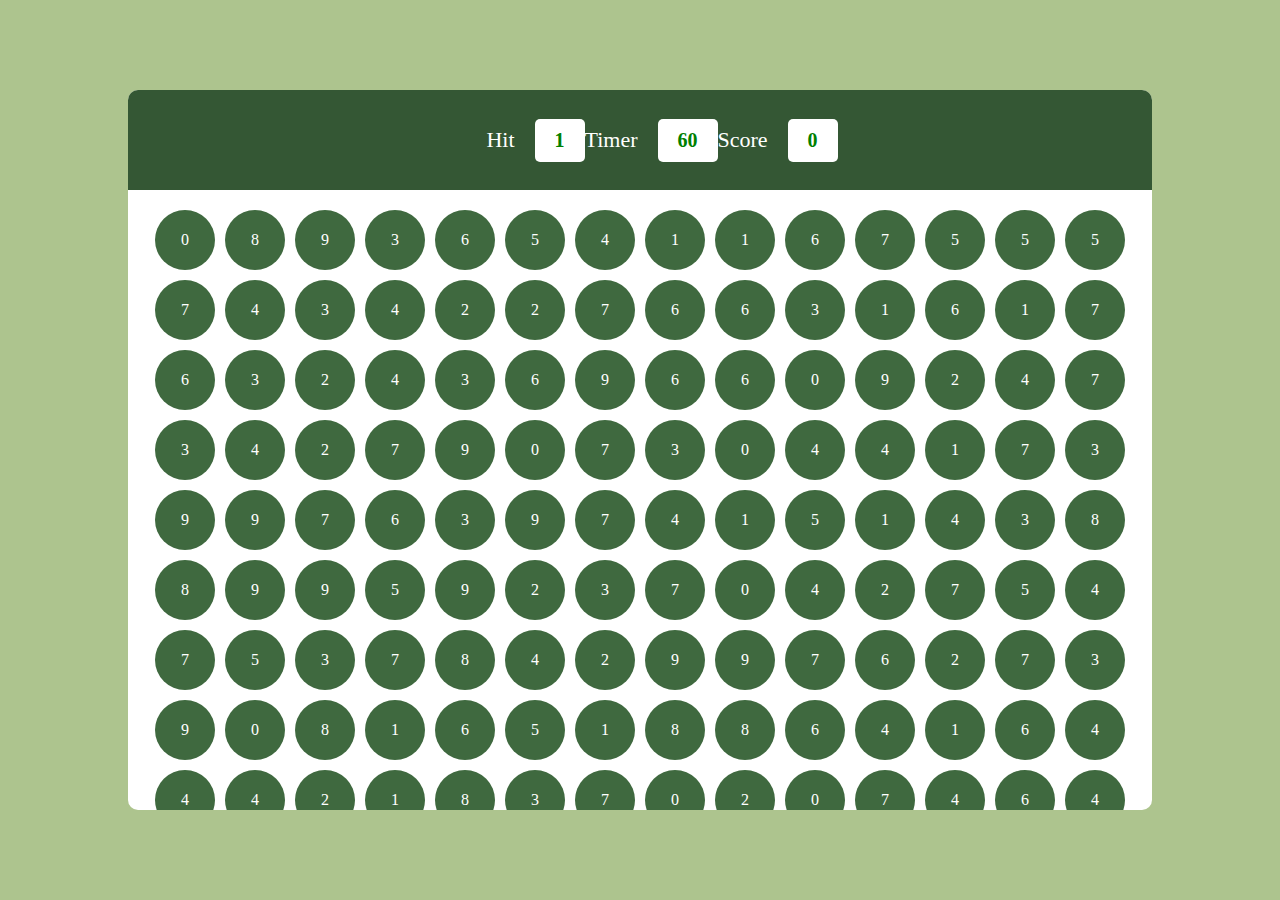
<file: index.html>
<!DOCTYPE html>
<html lang="en">
<head>
    <meta charset="UTF-8">
    <meta name="viewport" content="width=device-width, initial-scale=1.0">
    <title>buble game</title>
    <link rel="stylesheet" href="style.css">
</head>
<body>
 <div  id="main">
 <div id="panel">
  <div id="ptop">
   <div class="elem"><h2>Hit</h2><div id="hitval" class="box">5</div>
 </div>
        <div class="elem"> <h2>Timer</h2><div id="timerval" class="box">60</div>
    </div>
            <div class="elem"><h2>Score</h2><div id="seoreval" class="box">0</div>
         </div>
             
    </div>
    <div id="pbtm">
        

    </div>
   </div>
  </div> 
  <script src="script.js"></script> 
</body>
</html>
</file>
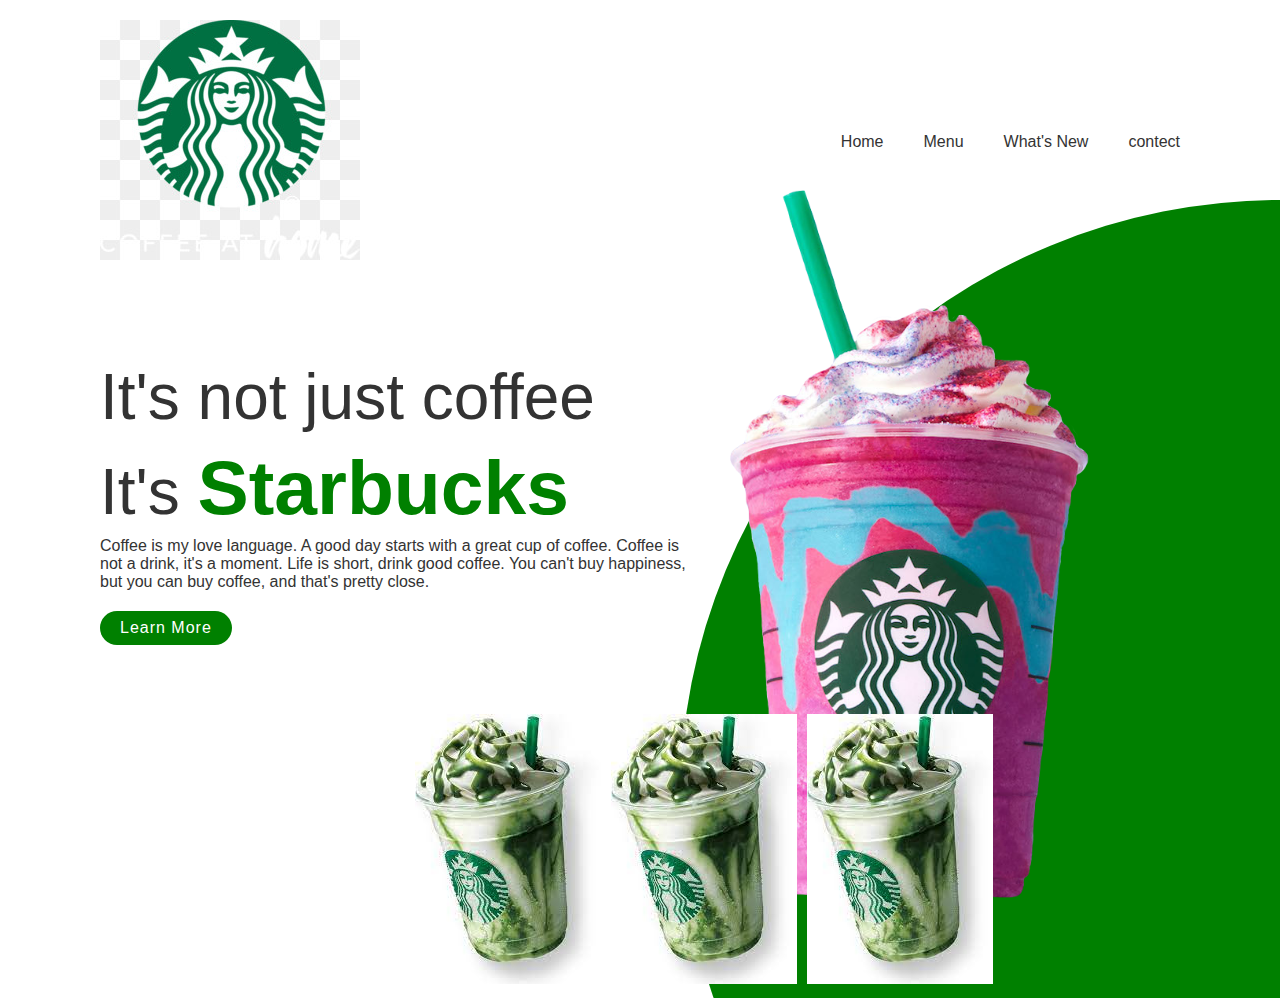
<file: indexs.html>
<!DOCTYPE html>
<html lang="en">
<head>
    <meta charset="UTF-8">
    <meta name="viewport" content="width=device-width, initial-scale=1.0">
    <title>Starbucks wesite landing page</title>
    <link rel="stylesheet" href="indexs.css">
    <link rel="stylesheet" href="https://cdnjs.cloudflare.com/ajax/libs/font-awesome/5.15.4/css/all.min.css" integrity="sha512-1ycn6IcaQQ40/MKBW2W4Rhis/DbILU74C1vSrLJxCq57o941Ym01SwNsOMqvEBFlcgUa6xLiPY/NS5R+E6ztJQ==" crossorigin="anonymous" referrerpolicy="no-referrer">
</head>
<body>
    <section>
        <div class="cricl"></div>
        <header>
            <a href="#" class="logo"><img src="logos.jpg"></a>
            <ul>
                <li><a href="#">Home</a></li>
                <li><a href="#">Menu </a></li>
                <li><a href="#">What's New</a></li>
                <li><a href="#">contect</a></li>
            </ul>
        </header>
        <div class="content">
         <div class="textBox">
          <h2>It's not just coffee<br>It's <span> Starbucks</span></h2>
          <p>Coffee is my love language. A good day starts with a great cup of coffee. 
            Coffee is not a drink, it's a moment. Life is short, drink good coffee.
            You can't buy happiness, but you can buy coffee, and that's pretty close. </p>
            <a href="#">Learn More</a>
         </div>
            <div class="imgBox">
           <img src="star1.png" class="starbucks1">
         </div>   
        </div>
          <ul class="star">
            <li> <img src="stara.jpeg"></li>
            <li><img src="stara.jpeg"></li>
            <li><img src="stara.jpeg"></li>
        </ul>  
      
    </section>
    
</body>
</html>
</file>
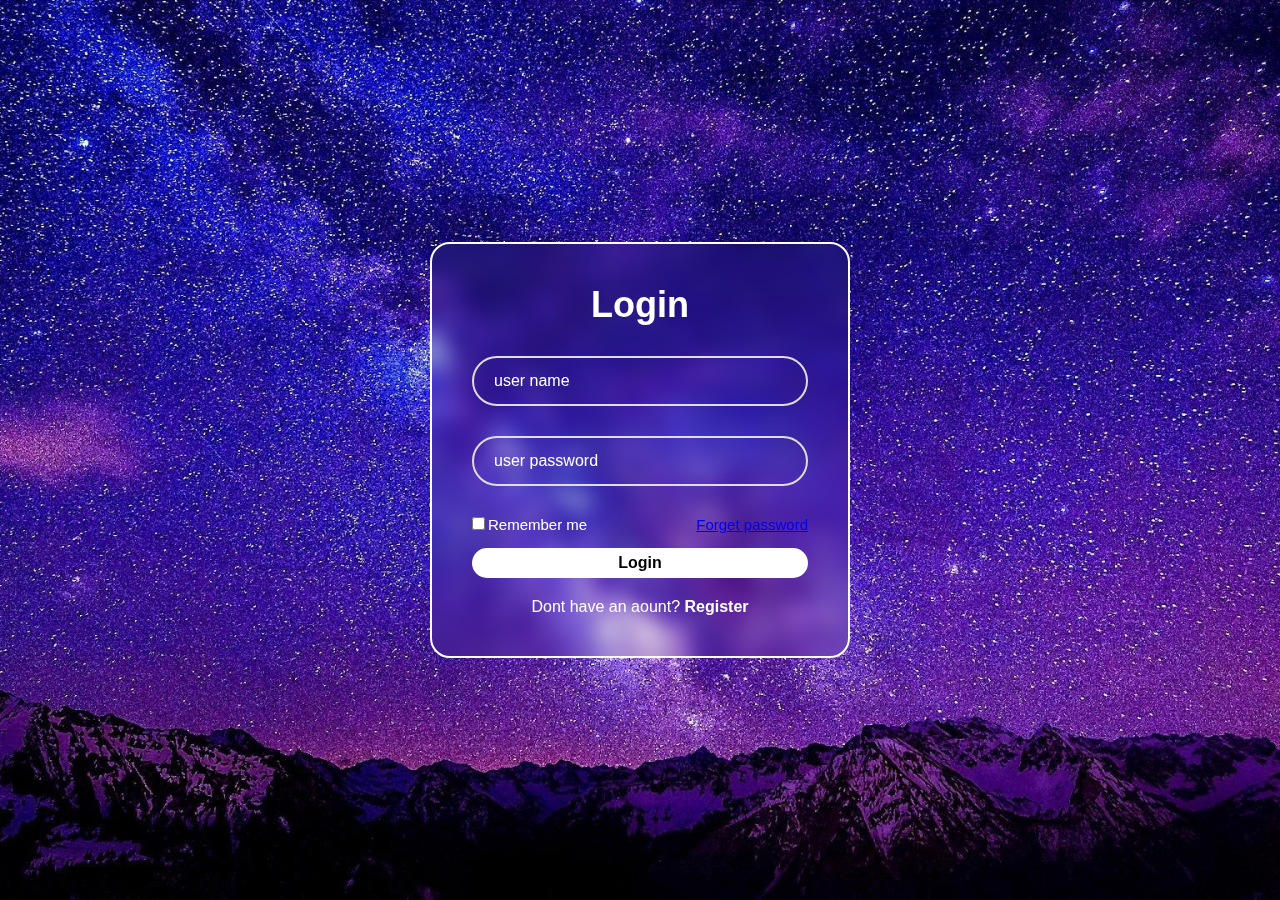
<file: loging form.html>
<!DOCTYPE html>
<html lang="en">
<head>
    <meta charset="UTF-8">
    <meta name="viewport" content="width=device-width, initial-scale=1.0">
    <title>Loging Form </title>
    <link rel="stylesheet" href="logingform.css">

</head>
<body>
    <div class="wrapper">
        <form action="">
     <h1>Login</h1>
     <div class="input-box">
    <input type="text" placeholder="user name">

    </div>      
 <div class="input-box">
 <input type="password" placeholder="user password">
 <box-icon type='solid' name='lock-open-alt'></box-icon>
 </div>      
<div class="rember-forget">
<label><input type="checkbox">Remember me</label>    
 <a href="#">Forget password</a>
 
</div>
<button type="submit" class="btn">Login</button>      
 <div class="register-link">
  <p>Dont have an aount? <a href="#">Register</a></p>  
 </div>           
 </form>
 </div>

    
</body>
</html>
</file>
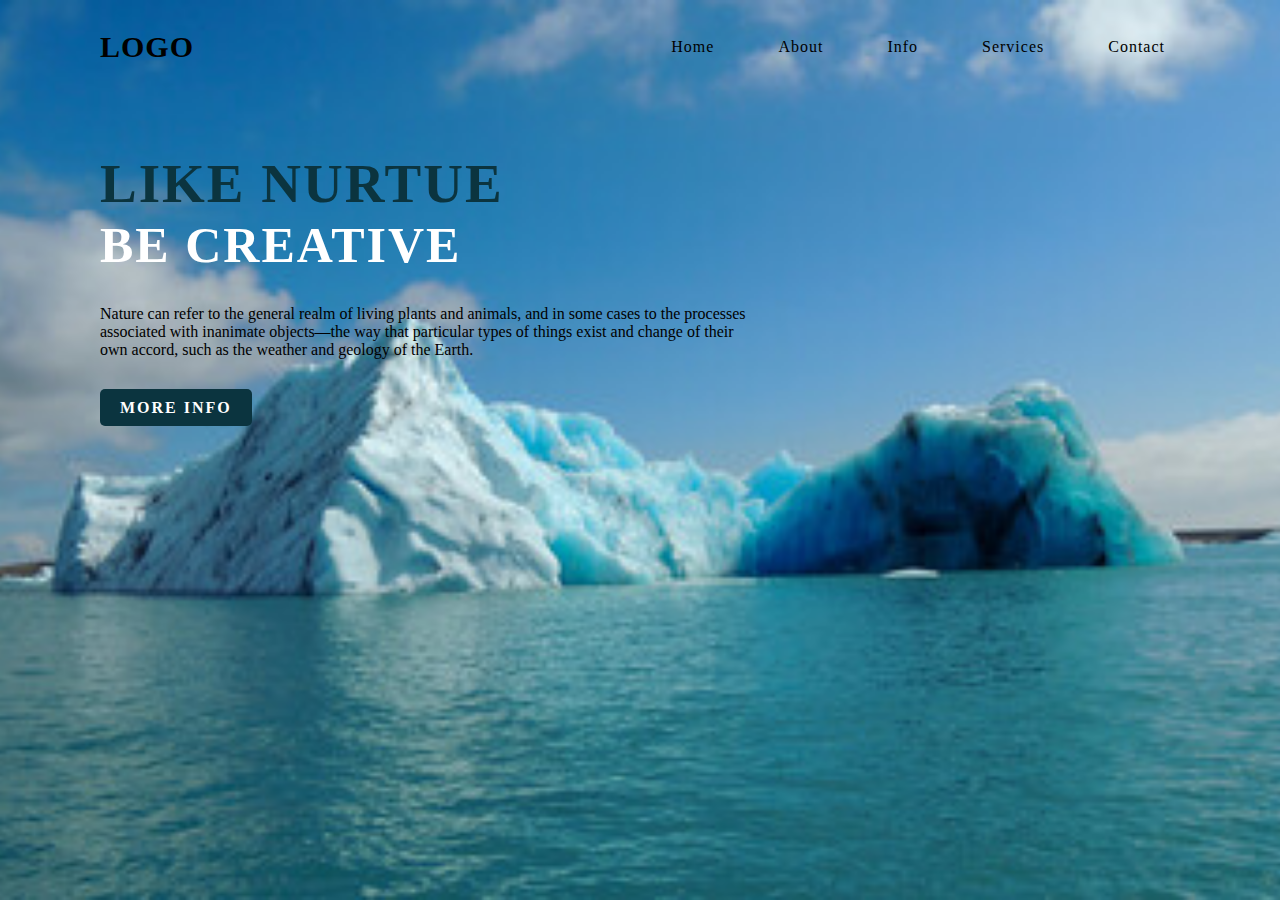
<file: newindex.html>
<!DOCTYPE html>
<html lang="en">
<head>
    <meta charset="UTF-8">
    <meta name="viewport" content="width=device-width, initial-scale=1.0">
    <title>Nurtue in Nature</title>
    <link rel="stylesheet" href="newstyle.css">
    <link rel="stylesheet" href="https://cdnjs.cloudflare.com/ajax/libs/font-awesome/6.5.1/css/all.min.css" integrity="sha512-DTOQO9RWCH3ppGqcWaEA1BIZOC6xxalwEsw9c2QQeAIftl+Vegovlnee1c9QX4TctnWMn13TZye+giMm8e2LwA==" crossorigin="anonymous" referrerpolicy="no-referrer" >

</head>
<body>
    <section>
        <input type="checkbox" id="check">
        <header>
        <h2><a href="#" class="logo">Logo</a></h2>
        <div class="navigation">
        <a href="#">Home</a>
        <a href="#">About</a>
        <a href="#">Info</a>
        <a href="#">Services</a>
        <a href="#">Contact</a>
        </div>
        <label for="check"> 
        <i class="fas fa-bars menu-btn"></i>
        <i class="fas fa-times close-btn"></i> 
        </label>  
        </header>
        <div class="content">
         <div class="info">
         <h2>like Nurtue<br><span>Be Creative</span></h2>
         <p>Nature can refer to the general realm of living plants and animals,
         and in some cases to the processes associated with inanimate objects—the way that particular types of things exist and change of their own accord,
         such as the weather and geology of the Earth. 
      </p>
      <a href="#" class="info-btn">More info</a> 
         </div>
        </div>
        <div class="media-icons">
        <a href="#"><i class="fa-brands fa-facebook"></i></a>
        <a href="#"><i class="fa-brands fa-twitter"></i></a>
        <a href="#"><i class="fa-brands fa-instagram"></i></a>
        </div>
    </section>
    
</body>
</html>
</file>
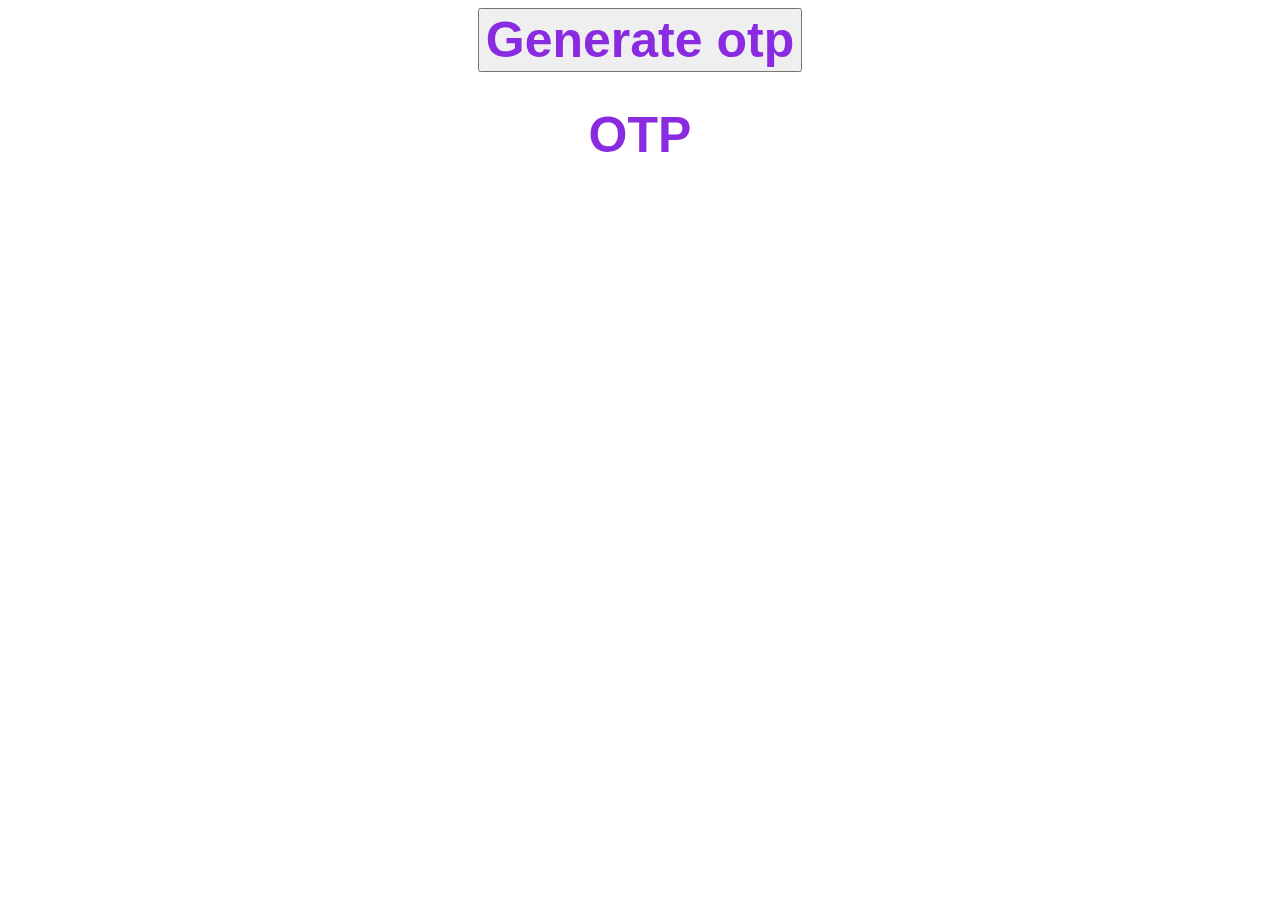
<file: otp.html>
<!DOCTYPE html>
<html lang="en">
<head>
    <meta charset="UTF-8">
    <meta name="viewport" content="width=device-width, initial-scale=1.0">
    <title>OTP Generator</title>
    <link rel="stylesheet" href="otp.css">
</head>
<body>
    <div>
        <button class="btn" onclick="otp()">Generate otp</button>
    </div>
    <h1 id="showotp">OTP</h1>
    <script>
        otp=()=>
        {
            var digits="0123456789";
            var OTP="";
            for(var i=0;i<4;i++){
                OTP=OTP+digits[Math.floor(Math.random()*10)]
            }
            document.getElementById("showotp").innerHTML=OTP;
        }
    </script>
    
</body>
</html>
</file>
<file: style.css>
*{
    margin: 0;
    padding: 0;
    box-sizing: border-box;
}
html,body{
    width: 100%;
    height: 100%;
}
#main{
    display: flex;
    align-items: center;
    justify-content: center;
    width: 100%;
    height: 100%;
    background-color: rgb(173, 196, 142);
}
#panel{
    overflow: hidden;
    width: 80%;
    height: 80%;
    background-color: white;
    border-radius: 10px;
}
#ptop{
    padding: 0px 35%;
    justify-content: space-between;
    display: flex;
    align-items: center;
    color: #fff;
    width: 100%;
    height: 100px;
    background-color: rgb(52, 87, 52);

}
.elem{
    
     display: flex;
     align-items: center;
     gap: 20px;
}
 .elem h2{
   font-weight: 500;
   font-size: 22px;
 }
.box{
    font-weight: 600;
    font-size: 20px;
    color:green;
    padding: 10px 20px;
    background-color: #fff;
    border-radius: 5px

}
 #pbtm{
    display: flex;
    gap: 10px;
    justify-content: center;
    align-items: center;
    flex-wrap: wrap;
    padding: 20px;
    width: 100%;
    height: calc(100%-100px);
 }
.bubble{
    display: flex;
    align-items: center;
    justify-content: center;
    width: 60px;
    height: 60px;
    border-radius: 50%;
    background-color: rgb(63, 105, 63);
    color: #fff;
    font-weight: 500;
}
.bubble:hover{
    background-color: chartreuse;
    cursor: pointer;
}
</file>
<file: indexs.css>
*{
    margin: 0;
    padding: 0;
    box-sizing: border-box;
    font-family: "poppins",sans-serif;
}
section{
    position: relative;
    width: 100%;
    min-height: 100vh;
    padding: 100px;
    display: flex;
    justify-content: space-between;
    align-items: center;
    background: #fff;
}
header{
    position: absolute;
    top: 0;
    left: 0;
    width: 100%;
    padding: 20px 100px;
    display: flex;
    justify-content: space-between;
    align-items: center;
}
header  .logo{
    position: relative;
    max-width: 80px;
    background: none;
}
header ul{
    position: relative;
    display: flex;
}
header ul li{
    list-style: none;
}
header ul li a{
    display: inline-block;
    color: #333;
    font-weight: 400;
    margin-left: 40px;
    text-decoration: none;
}
.content{
    position: relative;
    width: 100%;
    display: flex;
    justify-content: space-between;
    align-items: center;
}
.content .textBox{
    position: relative;
    max-width: 600px;
}
.content .textBox h2{
    color: #333;
    font-size: 4em;
    line-height: 1.4em;
    font-weight: 500;
}
.content .textBox h2 span{
color: green;
font-size: 1.2em;
font-weight:900 ;
}
 .content .textBox p {
    color: #333;
 }
  .content .textBox a{
    display: inline-block;
    margin-top: 20px;
    padding: 8px 20px ;
    background: green;
    color: #fff;
    border-radius: 40px;
    font-weight: 500;
    letter-spacing: 1px;
    text-decoration: none;
  }
  .content .imgBox {
    width: 600px;
    display: flex;
    justify-content: flex-end;
    padding-right: 90px;
    margin-top: 90px;
  }
  .content .imgBox img {
    max-width: 360px;
  }
  
  .star {
    position: absolute;
    left: 55%;
    bottom: 10px;
    transform: translateX(-50%);
    display: flex;
  }
   .star li {

    list-style: none;
    display: inline block;
    margin: 0px 5px;
    cursor: pointer;
    transition: 0.5s;
    
   }
    .star li:hover{
        transform: translateY(-290px);
    }
    .cricl{
        position: absolute;
        top: 0;
        left: 0;
        width: 100%;
        height: 100%;
        background: green;
        clip-path: circle(600px at right 800px );

    }
</file>
<file: logingform.css>
*{
    margin: 0;
    padding: 0;
    box-sizing:border-box ;
    font-family:"poppins" ,sans-serif;
}
body{
    display: flex;
    justify-content: center;
    align-items: center;
    min-height: 100vh;
    background: url(night.jpg) no-repeat;
    background-position: center;
    background-size: cover;
}
.wrapper{
    width: 420px;
    color: white;
    border-radius: 20px;
    padding: 40px;
    border: 2px solid ;
    backdrop-filter:blur(10px) ;
}
 .wrapper h1{
    text-align: center;
    font-size: 36px;
 }
 .wrapper .input-box{
    width: 100%;
    height: 50px;
    margin: 30px 0;
    
 }
 .input-box input{
    width: 100%;
    height: 100%;
    background: transparent;
    border: none;
    outline: none;
    border:2px solid rgb(224, 220, 220) ;
    border-radius: 40px;
    color: white;
    font-size: 16px;
    padding: 20px 45px 20px 20px;
 }
 .input-box input::placeholder{
       color: white;
 }
 .wrapper .rember-forget{
    font-size: 15px;
    justify-content: space-between;
    display: flex;
    margin:15px 0px 15px ;
 }
 .rember-forget  label input{
    accent-color: white;
    margin-right:3px ;
 }
  .wrapper .btn{
    width: 100%;
    height: 30px;
    background: white;
    border: 2px;
    border-radius: 34px;
    border-color: darkgrey;
    box-shadow:0 0 10 ;
    cursor: pointer;
    font-weight: 600;
    color: black;
    font-size: 16px;
  }
  .wrapper .register-link{
    text-align: center;
    font-size: 16px;
    margin-top: 20px;
  }
  .register-link a{
    color: white;
    text-decoration: none;
    font-weight: 600;
    margin: 20px 0 15px;
  }
</file>
<file: newstyle.css>
@import url('https://fonts.googleapis.com/css2?family=Poppins:wght@500&display=swap');

*{
    margin: 0;
    padding: 0;
    box-sizing: border-box;
    font-family:"poppins" sans-serif;
}
section{
    position: relative;
    width: 100%;
    min-height: 100vh;
    display: flex;
    flex-direction: column;
    justify-content: flex-start;
    background: url(img.jpg) no-repeat;
    background-size: cover;
    background-position: center;
}
header{
    position: relative;
    top:0px ;
    width: 100%;
    padding: 30px 100px;
    display: flex;
    justify-content: space-between;
    align-items: center;
}
header .logo{
    position: relative;
    color: #000;
    font-size: 30px;
    text-decoration:none ;
    text-transform: uppercase;
    font-weight: 800;
    letter-spacing: 1px; 
}
header  .navigation a{
     color: #000;
    text-decoration: none;
    font-weight: 500;
    letter-spacing: 1px;
    padding: 2px 15px;
    border-radius: 20px;
    transition: 0.3s ;
    transition-property: background ;

}
header .navigation a:not(:last-child){
    margin-right:  30px;
}
header .navigation  a:hover{
    background: #fff;
}
 .content{
    max-width:  650px;
    margin: 60px 100px;
}
 .content .info h2 {
  color: #0b343f;
 font-size: 55px;
 text-transform: uppercase;
 font-weight: 800;
 letter-spacing: 2px;
 line-height: 60px;
 margin-bottom: 30px;
}
.content .info  h2 span{
  color: #fff;
  font-size: 50px;
  font-weight: 600;

}
.content  .info p{
    font-size: 16px;
    font-weight: 400;
    margin-bottom:40px ;
}
.content .info-btn{
    color: #fff;
    background: #0b343f;
    text-decoration: none;
    text-transform: uppercase;
    font-weight: 700;
    letter-spacing: 2px;
    padding: 10px 20px;
    border-radius: 5px;
    transition: 0.3s;

}
 .content .info-btn :hover{
    background: #0C4f60;  

 }

 .media-icons{
    display:flex ;
    justify-content: center;
    align-items: center;
    margin: auto;
    
 }
  .media-icons a{
    position: relative;
    color: #111;
    font-size: 25px;
    transition: 0.3s;
    transition-property: transform;
 }
  .media-icons a:not(:last-child){
      margin-right: 60px;
  }
  .media-icons a:hover{
    transform: scale(1.5);
  }
 label{
    display: none;
 }
  #check{
     z-index: 3;
     display: none;
 }
   /* Responsive styles */
   @media (max-width:960px){
    header .navigation{
        display: none;

        label{
            display: block;
            font-size: 25px;
            cursor: pointer;
            transition: 0.3s;
            transition-property: color;
        }
        label:hover{
            color: #fff;
        }
        label .close-btn{
            display: none;
        }
        #check:checked ~ header .navigation{
            z-index: 2;
            position: fixed;
            background: rgba(114,223,255,0.9);
            top: 0;
            bottom: 0;
            left: 0;
            right: 0;
            display: flex;
            flex-direction: column;
            justify-content: center;
            align-items: center;
        }
        #check:checked ~ header .navigation a{
            font-weight: 700;
            margin-right: 0;
            margin-bottom: 50px;
            letter-spacing: 2px;
        }
        #check:checked ~ header label .menu-btn{
            display: none;
        }
        #check:checked ~ header label .close-btn{
            z-index: 2;
            display: block;
            position: fixed;
        }
        label .menu-btn{
            position: absolute;
        }
        header .logo{
            position: absolute;
            bottom: -6px;
        }
        .content .info h2{
            font-size: 45px;
            line-height: 50px;
        }
        .content .info h2 span{
            font-size: 40px;
            font-weight: 600;
        }
        .content .info p{
            font-size: 14px;
        }
    }
    @media (max-width:560px){
        .content .info h2{
            font-size: 35px;
            line-height: 50px;
        }
        .content .info h2 span{
            font-size: 30px;
            font-weight: 600;
        }
        .content .info p{
            font-size: 14px;
        }
    }
}
</file>
<file: otp.css>
*{
    text-align: center;
     font-size: 50px;
     font-weight: 900;
     color: blueviolet;
     font-family: sans-serif;
}
#btn{   
    color: aqua;
}
</file>
